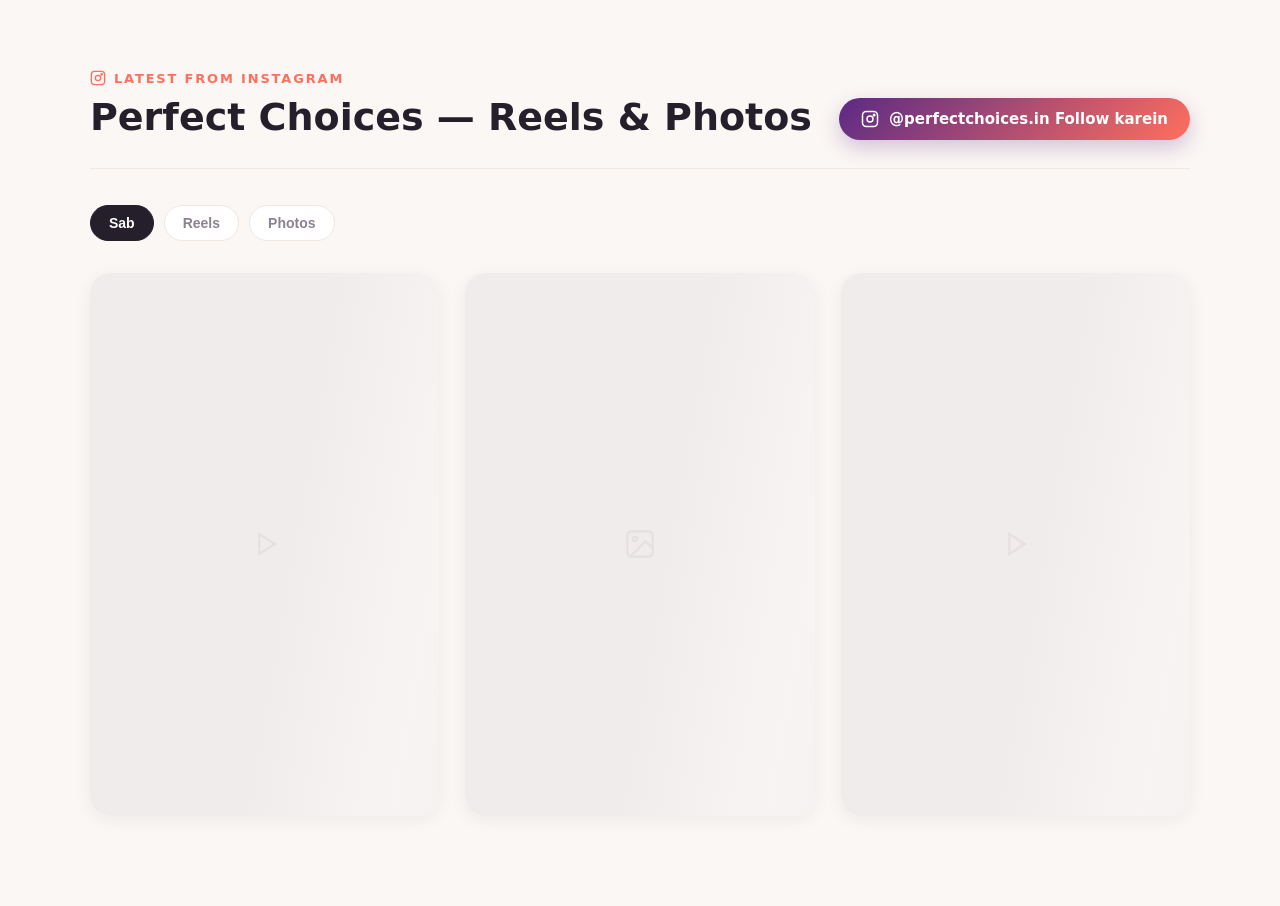
<file: instagram-section-advanced.html>
<!DOCTYPE html>
<html lang="hi">
<head>
<meta charset="UTF-8">
<meta name="viewport" content="width=device-width, initial-scale=1.0">
<title>Instagram Feed Section — Perfect Choices</title>
<style>
  :root{
    --ink:#241f2b;
    --bg:#fbf7f4;
    --card:#ffffff;
    --plum:#5b2a86;
    --coral:#ff6f5e;
    --peach:#ffd9a8;
    --muted:#8a8290;
    --radius:20px;
    --border:#efe7e1;
  }

  *{box-sizing:border-box;}

  body{
    margin:0;
    background:var(--bg);
    font-family:'Segoe UI', system-ui, -apple-system, sans-serif;
    color:var(--ink);
  }

  .insta-section{
    max-width:1140px;
    margin:0 auto;
    padding:70px 20px 90px;
  }

  /* ---------- Header ---------- */
  .insta-header{
    display:flex;
    flex-wrap:wrap;
    align-items:flex-end;
    justify-content:space-between;
    gap:24px;
    margin-bottom:36px;
    border-bottom:1px solid var(--border);
    padding-bottom:28px;
  }

  .insta-header .eyebrow{
    display:inline-flex;
    align-items:center;
    gap:8px;
    font-size:13px;
    letter-spacing:.14em;
    text-transform:uppercase;
    color:var(--coral);
    font-weight:700;
    margin-bottom:10px;
  }

  .insta-header h2{
    font-size:clamp(28px,3.6vw,38px);
    margin:0;
    font-weight:800;
    line-height:1.15;
  }

  .follow-btn{
    display:inline-flex;
    align-items:center;
    gap:10px;
    background:linear-gradient(135deg, var(--plum), var(--coral));
    color:#fff;
    text-decoration:none;
    font-weight:700;
    font-size:15px;
    padding:12px 22px;
    border-radius:999px;
    box-shadow:0 8px 20px rgba(91,42,134,0.25);
    transition:transform .2s ease, box-shadow .2s ease;
    white-space:nowrap;
  }
  .follow-btn:hover{
    transform:translateY(-2px);
    box-shadow:0 12px 26px rgba(91,42,134,0.32);
  }
  .follow-btn svg{width:18px; height:18px; flex-shrink:0;}

  /* ---------- Tabs ---------- */
  .insta-tabs{
    display:flex;
    gap:10px;
    margin-bottom:32px;
  }
  .insta-tab{
    border:1px solid var(--border);
    background:var(--card);
    color:var(--muted);
    font-weight:600;
    font-size:14px;
    padding:9px 18px;
    border-radius:999px;
    cursor:pointer;
    transition:all .2s ease;
  }
  .insta-tab.active{
    background:var(--ink);
    color:#fff;
    border-color:var(--ink);
  }
  .insta-tab:hover:not(.active){
    border-color:var(--coral);
    color:var(--coral);
  }

  /* ---------- Grid ---------- */
  .insta-grid{
    display:flex;
    flex-wrap:wrap;
    gap:26px;
    justify-content:flex-start;
  }

  .insta-card{
    position:relative;
    flex:1 1 326px;
    max-width:360px;
    min-width:300px;
    background:var(--card);
    border-radius:var(--radius);
    overflow:hidden;
    box-shadow:0 4px 18px rgba(36,31,43,0.06);
    transition:transform .25s ease, box-shadow .25s ease, opacity .3s ease;
  }

  .insta-card:hover{
    transform:translateY(-6px);
    box-shadow:0 14px 30px rgba(36,31,43,0.14);
  }

  .insta-card blockquote.instagram-media{
    margin:0 !important;
    width:100% !important;
    min-width:0 !important;
  }

  /* ---------- Shimmer skeleton (dikhta hai jab tak real embed load nahi hota) ---------- */
  .insta-skeleton{
    aspect-ratio:9/14;
    width:100%;
    background:linear-gradient(100deg, #f1ecec 30%, #f8f4f4 50%, #f1ecec 70%);
    background-size:200% 100%;
    animation:shimmer 1.4s infinite;
    display:flex;
    align-items:center;
    justify-content:center;
  }
  .insta-skeleton svg{width:34px; height:34px; opacity:.25;}

  @keyframes shimmer{
    0%{background-position:200% 0;}
    100%{background-position:-200% 0;}
  }

  .insta-card[data-loaded="true"] .insta-skeleton{display:none;}

  @media (max-width: 640px){
    .insta-header{flex-direction:column; align-items:flex-start;}
    .insta-grid{justify-content:center;}
  }
</style>
</head>
<body>

<section class="insta-section">

  <div class="insta-header">
    <div>
      <span class="eyebrow">
        <svg viewBox="0 0 24 24" width="16" height="16" fill="none" stroke="currentColor" stroke-width="2"><rect x="2" y="2" width="20" height="20" rx="5"/><circle cx="12" cy="12" r="4"/><circle cx="17.5" cy="6.5" r="1"/></svg>
        Latest from Instagram
      </span>
      <h2>Perfect Choices — Reels &amp; Photos</h2>
    </div>
    <a class="follow-btn" href="https://www.instagram.com/perfectchoices.in/" target="_blank" rel="noopener">
      <svg viewBox="0 0 24 24" fill="none" stroke="currentColor" stroke-width="2"><rect x="2" y="2" width="20" height="20" rx="5"/><circle cx="12" cy="12" r="4"/><circle cx="17.5" cy="6.5" r="1"/></svg>
      @perfectchoices.in Follow karein
    </a>
  </div>

  <div class="insta-tabs">
    <button class="insta-tab active" data-filter="all">Sab</button>
    <button class="insta-tab" data-filter="reel">Reels</button>
    <button class="insta-tab" data-filter="photo">Photos</button>
  </div>

  <div class="insta-grid" id="instaGrid">

    <!-- ===== Real Reel ===== -->
    <div class="insta-card" data-type="reel" data-loaded="false">
      <div class="insta-skeleton">
        <svg viewBox="0 0 24 24" fill="none" stroke="#c9c1c1" stroke-width="1.6"><path d="M8 5v14l11-7z"/></svg>
      </div>
      <blockquote class="instagram-media" data-instgrm-captioned
        data-instgrm-permalink="https://www.instagram.com/reel/DanO3QSTE2R/?utm_source=ig_embed&amp;utm_campaign=loading"
        data-instgrm-version="14"></blockquote>
    </div>

    <!-- ===== Aur reel/photo add karne ke liye isi block ko copy karke apna link daalein ===== -->
    <div class="insta-card" data-type="photo" data-loaded="false">
      <div class="insta-skeleton">
        <svg viewBox="0 0 24 24" fill="none" stroke="#c9c1c1" stroke-width="1.6"><rect x="3" y="3" width="18" height="18" rx="3"/><circle cx="8.5" cy="8.5" r="1.5"/><path d="M21 15l-5-5L5 21"/></svg>
      </div>
      <blockquote class="instagram-media" data-instgrm-captioned
        data-instgrm-permalink="https://www.instagram.com/p/YOUR_POST_ID_2/"
        data-instgrm-version="14"></blockquote>
    </div>

    <div class="insta-card" data-type="reel" data-loaded="false">
      <div class="insta-skeleton">
        <svg viewBox="0 0 24 24" fill="none" stroke="#c9c1c1" stroke-width="1.6"><path d="M8 5v14l11-7z"/></svg>
      </div>
      <blockquote class="instagram-media" data-instgrm-captioned
        data-instgrm-permalink="https://www.instagram.com/reel/YOUR_REEL_ID_3/"
        data-instgrm-version="14"></blockquote>
    </div>

  </div>
</section>

<script>
(function(){
  var grid = document.getElementById('instaGrid');
  var tabs = document.querySelectorAll('.insta-tab');
  var scriptLoaded = false;

  // ---- Tab filtering ----
  tabs.forEach(function(tab){
    tab.addEventListener('click', function(){
      tabs.forEach(function(t){ t.classList.remove('active'); });
      tab.classList.add('active');
      var filter = tab.getAttribute('data-filter');
      grid.querySelectorAll('.insta-card').forEach(function(card){
        var type = card.getAttribute('data-type');
        card.style.display = (filter === 'all' || filter === type) ? '' : 'none';
      });
    });
  });

  // ---- Lazy-load Instagram embed script only when section scrolls into view ----
  function loadInstagramScript(){
    if (scriptLoaded) return;
    scriptLoaded = true;
    var s = document.createElement('script');
    s.src = '//www.instagram.com/embed.js';
    s.async = true;
    s.onload = function(){
      // Instagram ka script process() call karke embeds render karta hai
      if (window.instgrm) {
        window.instgrm.Embeds.process();
      }
      // Thodi der baad skeleton hata do (embed ke render hone ke liye time dete hain)
      setTimeout(function(){
        document.querySelectorAll('.insta-card').forEach(function(card){
          card.setAttribute('data-loaded', 'true');
        });
      }, 1200);
    };
    document.body.appendChild(s);
  }

  var observer = new IntersectionObserver(function(entries){
    entries.forEach(function(entry){
      if (entry.isIntersecting){
        loadInstagramScript();
        observer.disconnect();
      }
    });
  }, { rootMargin: '200px' });

  observer.observe(document.querySelector('.insta-section'));
})();
</script>

</body>
</html>
</file>
